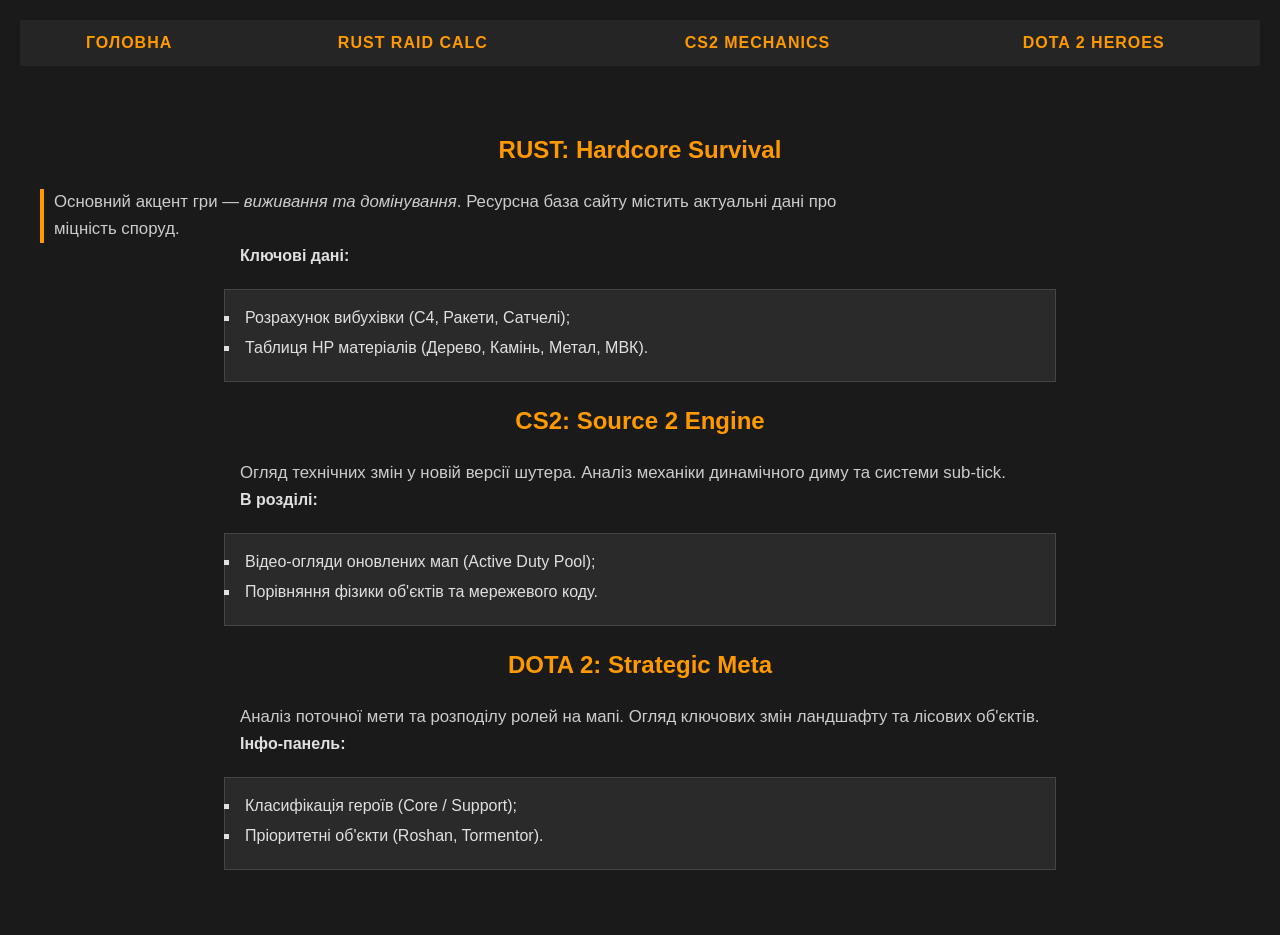
<file: index.html>
<!DOCTYPE html>
<html lang="uk">

<head>
    <meta charset="UTF-8">
    <title>CS2, Rust, Dota 2</title>
    <!-- vneshnie stilj -->
    <link rel="stylesheet" href="style.css">

    <!-- na rivni dokumenta -->
    <style>
        a.active-link {
            color: #ff9900 !important;
        }

    </style>

</head>

<body>

    <table class="nav-bar">
        <tr>
            <td><a href="index.html" class="active-link">ГОЛОВНА</a></td>
            <td><a href="rust.html">RUST RAID CALC</a></td>
            <td><a href="CS2.html">CS2 MECHANICS</a></td>
            <td><a href="DOTA 2.html">DOTA 2 HEROES</a></td>
        </tr>
    </table>

    <br>

    <h2>RUST: Hardcore Survival</h2>
    <!-- vnutr. stilj do abzacu -->
    <p class="max-w-800" style="border-left: 4px solid #ff9900; padding-left: 10px; margin-left: 20px;">
        Основний акцент гри — <i>виживання та домінування</i>. Ресурсна база сайту містить актуальні
        дані про міцність споруд.
    </p>

    <p class="max-w-800"><b>Ключові дані:</b></p>
    <ul>
        <li>Розрахунок вибухівки (C4, Ракети, Сатчелі);</li>
        <li>Таблиця HP матеріалів (Дерево, Камінь, Метал, МВК).</li>
    </ul>

    <h2>CS2: Source 2 Engine</h2>
    <p class="max-w-800">Огляд технічних змін у новій версії шутера. Аналіз механіки динамічного диму та системи
        sub-tick.</p>
    <p class="max-w-800"><b>В розділі:</b></p>
    <ul>
        <li>Відео-огляди оновлених мап (Active Duty Pool);</li>
        <li>Порівняння фізики об'єктів та мережевого коду.</li>
    </ul>

    <h2>DOTA 2: Strategic Meta</h2>
    <p class="max-w-800">Аналіз поточної мети та розподілу ролей на мапі. Огляд ключових змін ландшафту та лісових
        об'єктів.</p>
    <p class="max-w-800"><b>Інфо-панель:</b></p>
    <ul>
        <li>Класифікація героїв (Core / Support);</li>
        <li>Пріоритетні об'єкти (Roshan, Tormentor).</li>
    </ul>

    <br>

</body>

</html>
</file>
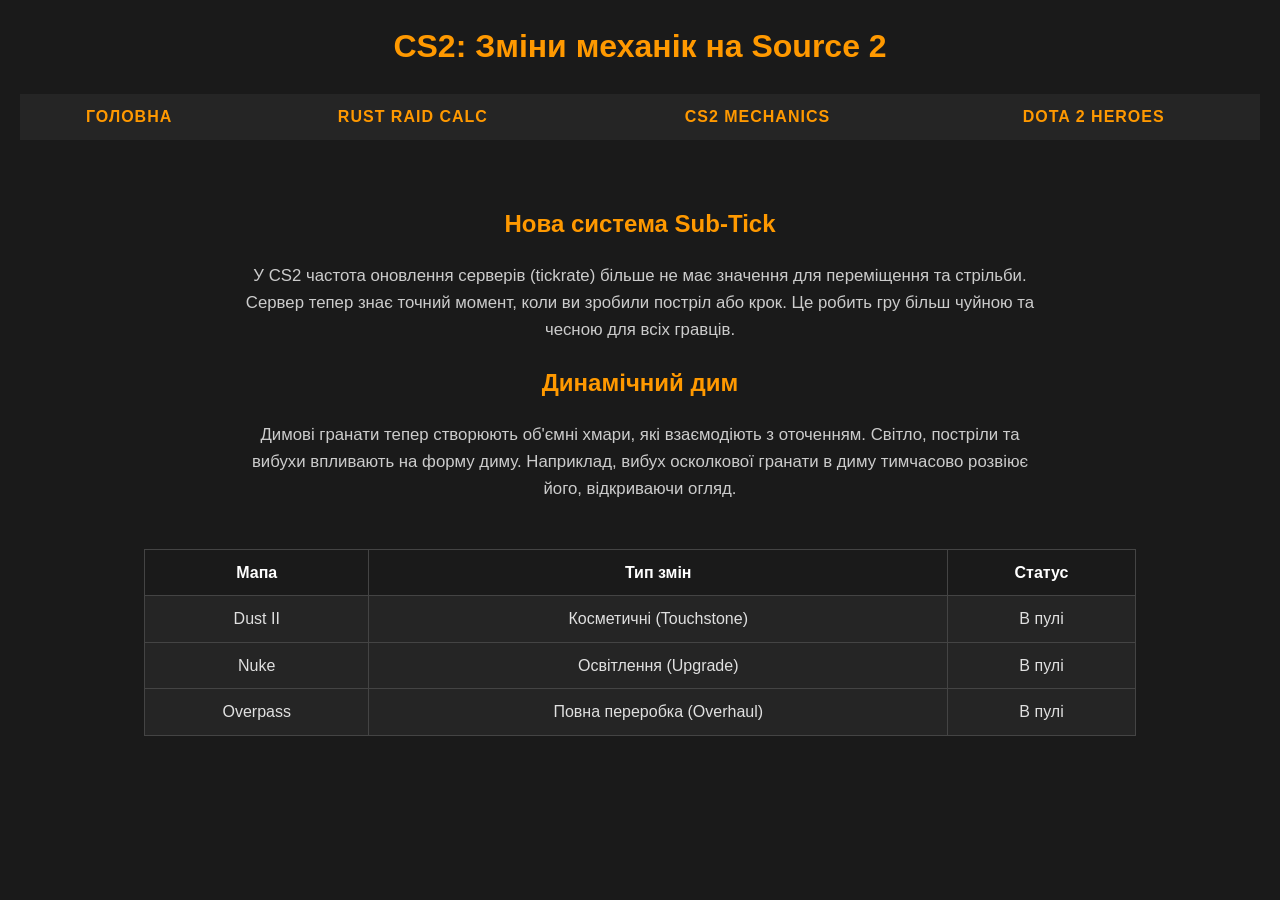
<file: cs2.html>
<!DOCTYPE html>
<html lang="uk">
<head>
    <meta charset="UTF-8">
    <title>CS2 Mechanics</title>
    <link rel="stylesheet" href="style.css">
</head>

<body>

    <h1>CS2: Зміни механік на Source 2</h1>

    <table class="nav-bar">
        <tr>
            <td><a href="index.html">ГОЛОВНА</a></td>
            <td><a href="rust.html">RUST RAID CALC</a></td>
            <td><a href="CS2.html" class="active-link">CS2 MECHANICS</a></td>
            <td><a href="DOTA 2.html">DOTA 2 HEROES</a></td>
        </tr>
    </table>

    <br>

    <div class="text-center">
        <h2>Нова система Sub-Tick</h2>
        <p class="max-w-800">У CS2 частота оновлення серверів (tickrate) більше не має значення для переміщення та стрільби. Сервер тепер знає точний момент, коли ви зробили постріл або крок. Це робить гру більш чуйною та чесною для всіх гравців.</p>
        
        <h2>Динамічний дим</h2>
        <p class="max-w-800">Димові гранати тепер створюють об'ємні хмари, які взаємодіють з оточенням. Світло, постріли та вибухи впливають на форму диму. Наприклад, вибух осколкової гранати в диму тимчасово розвіює його, відкриваючи огляд.</p>
        <br>
        
        <table>
            <tr>
                <th>Мапа</th>
                <th>Тип змін</th>
                <th>Статус</th>
            </tr>
            <tr>
                <td>Dust II</td>
                <td>Косметичні (Touchstone)</td>
                <td>В пулі</td>
            </tr>
            <tr>
                <td>Nuke</td>
                <td>Освітлення (Upgrade)</td>
                <td>В пулі</td>
            </tr>
            <tr>
                <td>Overpass</td>
                <td>Повна переробка (Overhaul)</td>
                <td>В пулі</td>
            </tr>
        </table>
    </div>

</body>
</html>
</file>
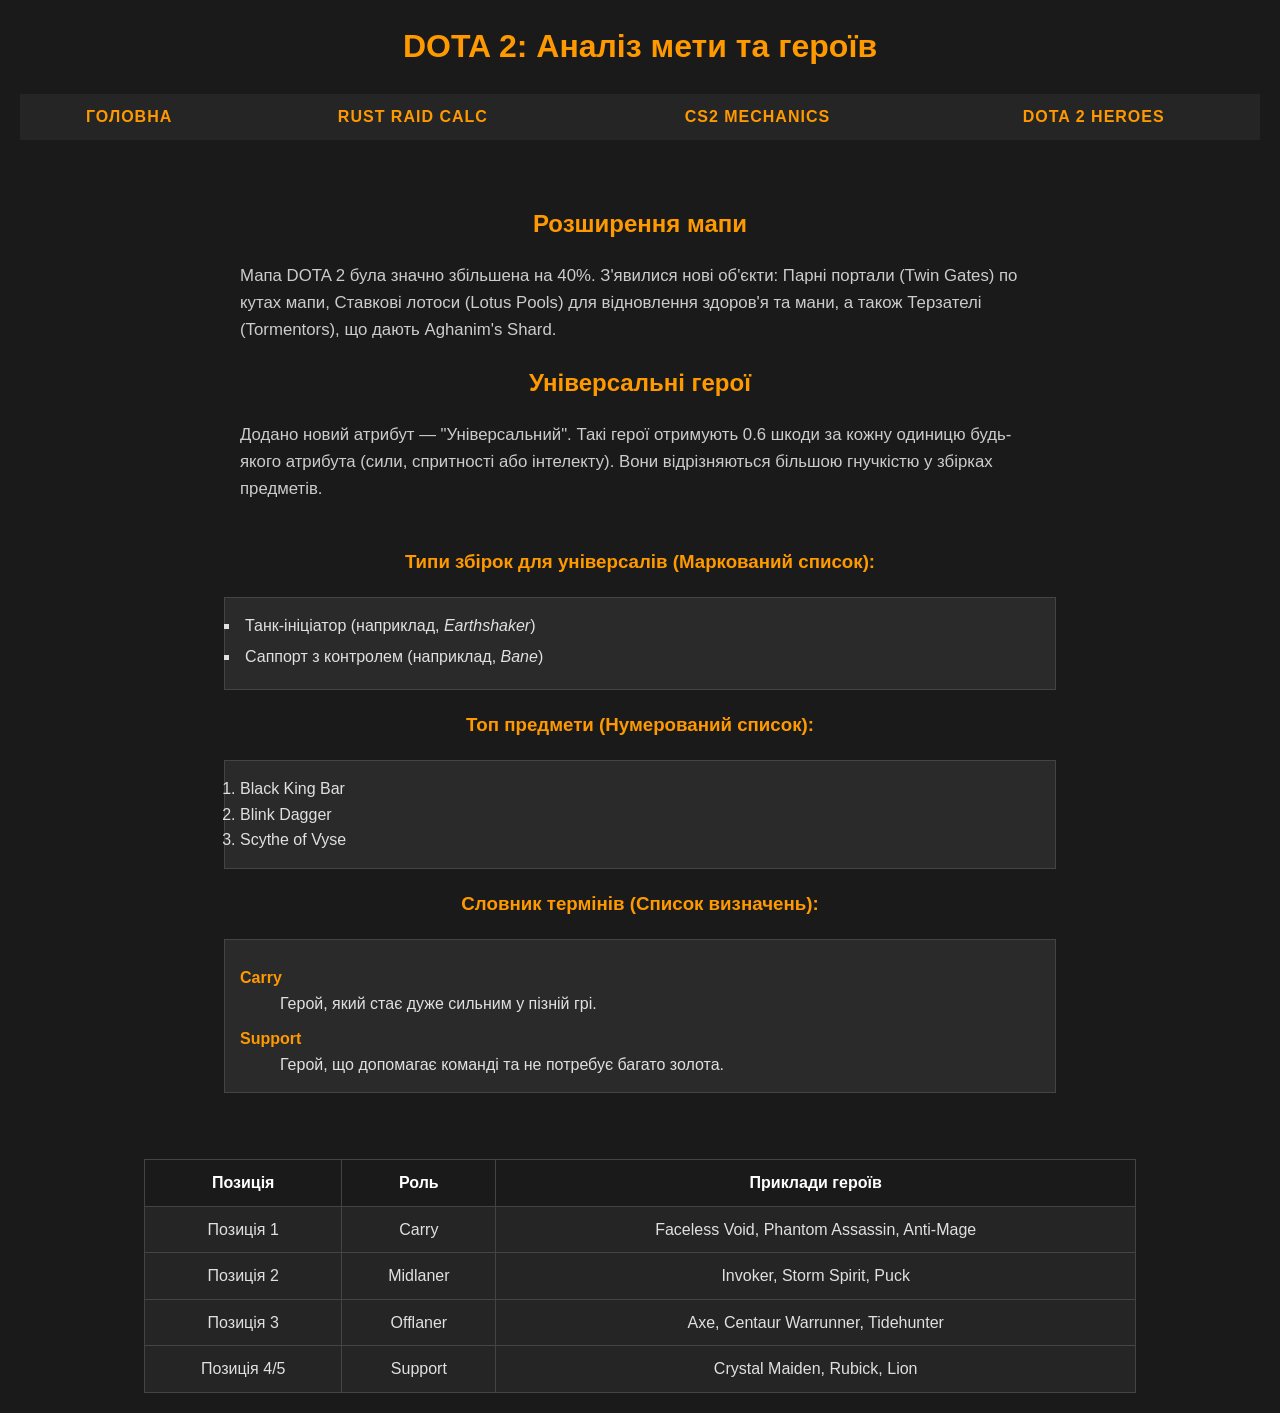
<file: DOTA 2.html>
<!DOCTYPE html>
<html lang="uk">

<head>
    <meta charset="UTF-8">
    <title>Dota 2 Heroes</title>
    <link rel="stylesheet" href="style.css">
</head>

<body>

    <h1>DOTA 2: Аналіз мети та героїв</h1>

    <table class="nav-bar">
        <tr>
            <td><a href="index.html">ГОЛОВНА</a></td>
            <td><a href="rust.html">RUST RAID CALC</a></td>
            <td><a href="CS2.html">CS2 MECHANICS</a></td>
            <td><a href="DOTA 2.html" class="active-link">DOTA 2 HEROES</a></td>
        </tr>
    </table>

    <br>

    <h2>Розширення мапи</h2>
    <p class="max-w-800">Мапа DOTA 2 була значно збільшена на 40%. З'явилися нові об'єкти:
        Парні портали (Twin Gates) по кутах мапи, Ставкові лотоси (Lotus Pools) для відновлення здоров'я та мани, а
        також Терзателі (Tormentors), що дають Aghanim's Shard.</p>

    <h2>Універсальні герої</h2>
    <p class="max-w-800">Додано новий атрибут — "Універсальний". Такі герої отримують 0.6
        шкоди за кожну одиницю будь-якого атрибута (сили, спритності або інтелекту). Вони відрізняються більшою
        гнучкістю у збірках предметів.</p>

    <br>

    <h3>Типи збірок для універсалів (Маркований список):</h3>
    <ul>
        <li>Танк-ініціатор (наприклад, <i>Earthshaker</i>)</li>
        <li>Саппорт з контролем (наприклад, <i>Bane</i>)</li>
    </ul>

    <h3>Топ предмети (Нумерований список):</h3>
    <ol>
        <li>Black King Bar</li>
        <li>Blink Dagger</li>
        <li>Scythe of Vyse</li>
    </ol>

    <h3>Словник термінів (Список визначень):</h3>
    <dl>
        <dt>Carry</dt>
        <dd>Герой, який стає дуже сильним у пізній грі.</dd>
        <dt>Support</dt>
        <dd>Герой, що допомагає команді та не потребує багато золота.</dd>
    </dl>

    <br>

    <table>
        <tr>
            <th>Позиція</th>
            <th>Роль</th>
            <th>Приклади героїв</th>
        </tr>
        <tr>
            <td>Позиція 1</td>
            <td>Carry</td>
            <td>Faceless Void, Phantom Assassin, Anti-Mage</td>
        </tr>
        <tr>
            <td>Позиція 2</td>
            <td>Midlaner</td>
            <td>Invoker, Storm Spirit, Puck</td>
        </tr>
        <tr>
            <td>Позиція 3</td>
            <td>Offlaner</td>
            <td>Axe, Centaur Warrunner, Tidehunter</td>
        </tr>
        <tr>
            <td>Позиція 4/5</td>
            <td>Support</td>
            <td>Crystal Maiden, Rubick, Lion</td>
        </tr>
    </table>

</body>

</html>
</file>
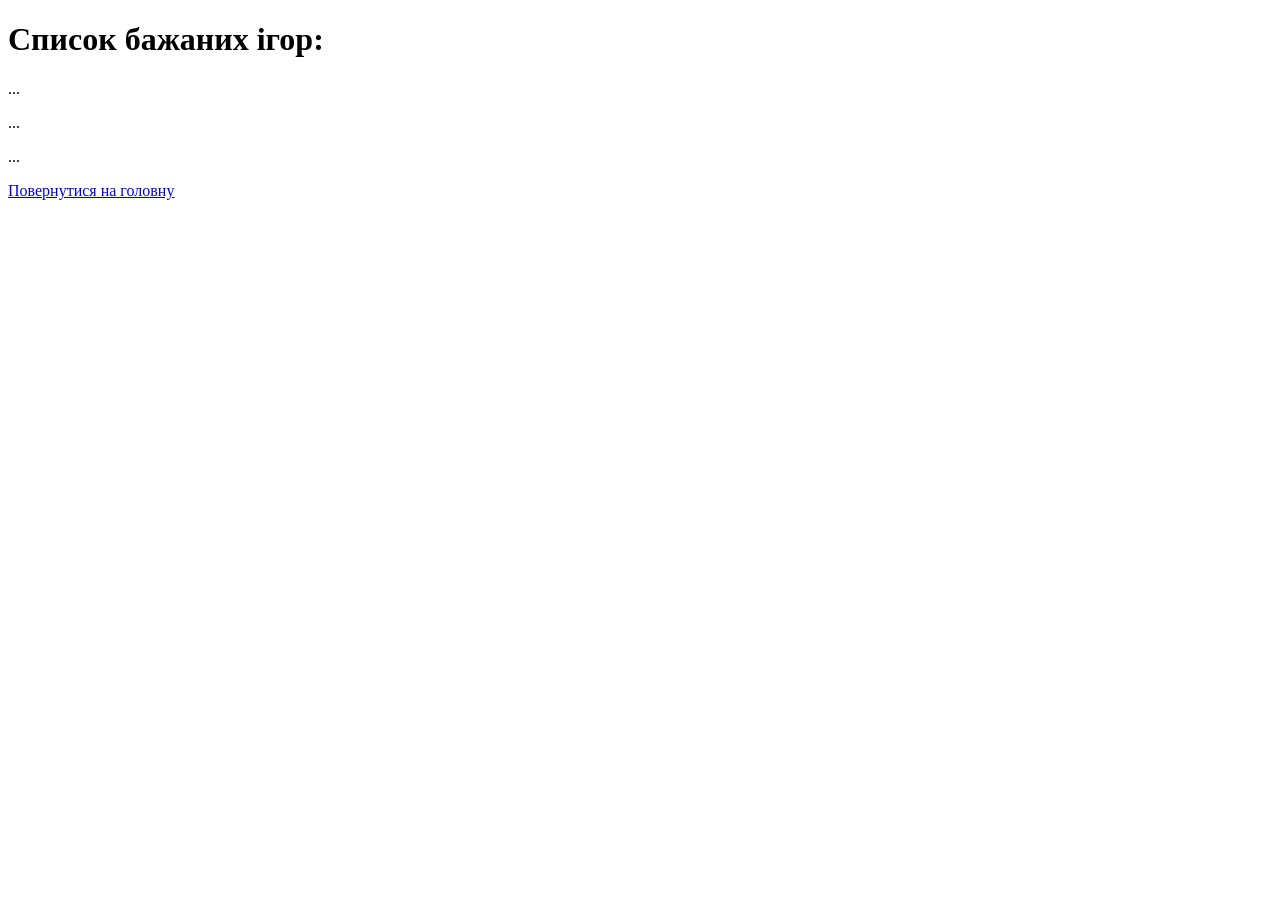
<file: wishlist.html>
<!DOCTYPE html>
<html lang="uk">
<head>
    <meta charset="UTF-8">
    <title>Список бажаного</title>
    <meta name="author" content=".lua">
</head>
<body>
    <h1>Список бажаних ігор:</h1>
    <p>...</p>
    <p>...</p>
    <p>...</p>
    <a href="index.html">Повернутися на головну</a>
</body>
</html>
</file>
<file: style.css>
body {
    background-color: #1a1a1a;
    color: #e0e0e0;
    font-family: Arial, sans-serif;
    line-height: 1.6;
    margin: 20px;
}

h1,
h2,
h3 {
    color: #ff9900;
    text-align: center;
}

a {
    color: #ffffff;
    text-decoration: none;
    font-weight: bold;
}

a:hover {
    color: #ff9900;
}

table {
    width: 80%;
    border-collapse: collapse;
    background-color: #252525;
    margin: 20px auto;
}

th,
td {
    border: 1px solid #444444;
    padding: 10px;
    text-align: center;
}

th {
    background-color: #1a1a1a;
    color: white;
}

.nav-bar {
    width: 100%;
}

.nav-bar td {
    border: none;
}

#raid-table {
    width: 100%;
}

#raid-table th:first-child {
    background-color: #333333;
}

#raid-table td:first-child {
    background-color: #2b2b2b;
}

ul,
ol,
dl {
    margin: 20px auto;
    padding: 15px;
    max-width: 800px;
    background-color: #2a2a2a;
    border: 1px solid #444;
}

dl dt {
    font-weight: bold;
    color: #ff9900;
    margin-top: 10px;
}

.text-center {
    text-align: center;
}

.max-w-800 {
    max-width: 800px;
    margin: 0 auto;
}

/* --- lab4 --- */


.nav-bar tr td a {
    text-transform: uppercase;
    letter-spacing: 1px;
    color: #ff9900;
}



h2+p {
    font-size: 1.05em;
    margin-top: 8px;
    color: #cccccc;
}

ul>li {
    list-style-type: square;
    margin-bottom: 5px;
    padding-left: 5px;
}
</file>
